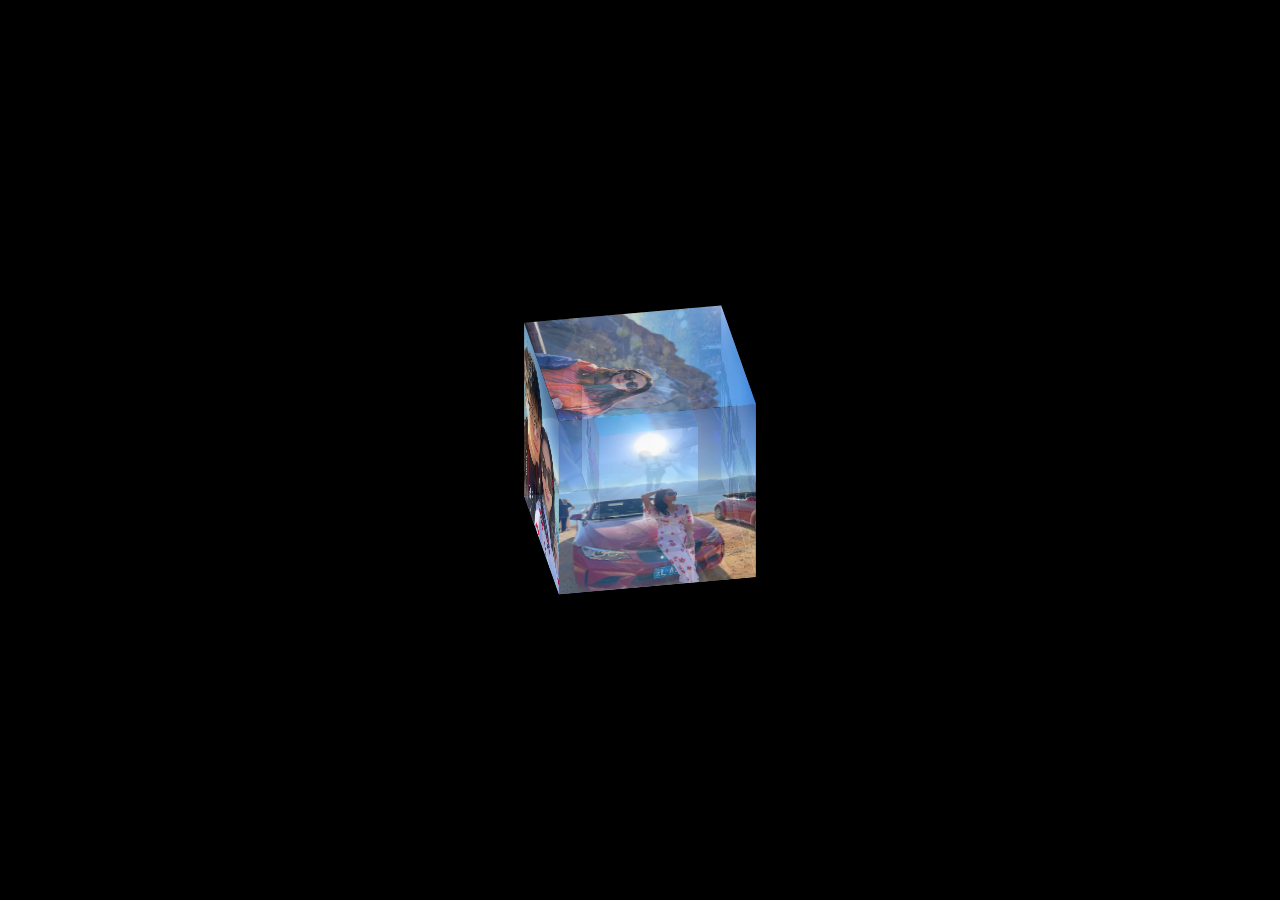
<file: happy-birthday/gallery/index.html>
<!DOCTYPE html>
<html>
	<head>
		<meta charset="utf-8" />
		<title>祝我的小亲宝生日快乐！</title>
		<link rel="stylesheet" href="css/index.css" />
	</head>
	<body>
		
		<!--/*外层最大容器*/-->
		<div class="wrap">
	<!--	/*包裹所有元素的容器*/-->
		<div class="cube">
			<!--前面图片 -->
			<div class="out_front">
				<img src="./images/00EE6FA0-39D1-4CB8-AD71-FD6E17FB562B.jpeg"  class="pic"/>
			</div>
			<!--后面图片 -->
			<div class="out_back">
				<img src="./images/4A8417CD-9E6F-45B3-9595-5F6CB824CC4D.jpeg"  class="pic"/>
			</div>
			<!--左图片 -->
			<div class="out_left">
				<img src="./images/8E543A58-55C0-480F-AC21-D08460410BC8.jpeg"  class="pic"/>
			</div>
			<div class="out_right">
				<img src="./images/DA204C2E-9877-4E2A-AB36-E13CCF740B7C.jpeg"  class="pic"/>
			</div>
			<div class="out_top">
				<img src="./images/DCAB9ED8-5218-4F41-B218-2E418D15993F.jpeg"  class="pic"/>
			</div>
			<div class="out_bottom">
				<img src="./images/F70D866B-B356-46D5-8EC8-25563116F557.jpeg"  class="pic"/>
			</div>
			<!--小正方体 --> 
			<span class="in_front">
				<img src="./images/IMG_1903.jpeg" class="in_pic" />
			</span>
			<span class="in_back">
			     <img src="./images/IMG_1923.jpeg" class="in_pic" />
			</span>
			<span class="in_left">
				<img src="./images/IMG_2984.jpeg" class="in_pic" />
			</span>
			<span class="in_right">
				<img src="./images/IMG_4831.jpeg" class="in_pic" />
			</span>
			<span class="in_top">
				<img src="./images/IMG_4856.jpeg" class="in_pic" />
			</span>
			<span class="in_bottom">
				<img src="./images/IMG_4878.jpeg" class="in_pic" />
			</span>
		</div>
		</div>
	</body>
</html>
</file>
<file: happy-birthday/gallery/css/index.css>
html{
	background: #000;
    height: 100%;	
}

/*最外层容器样式*/
.wrap{
	position: relative;
	position: absolute;
	top: 0;
	right: 0;
	bottom: 0;
	left: 0;
	width: 200px;
	height: 200px;
	margin: auto;
	/*改变左右上下,图片方块移动*/
	
}
/*包裹所有容器样式*/
.cube{
	width: 200px;
	height: 200px;
	margin: 0 auto;
	transform-style: preserve-3d;
	transform: rotateX(-30deg) rotateY(-80deg);
	-webkit-animation: rotate 20s infinite;
	/*匀速*/
	animation-timing-function: linear;
}
@-webkit-keyframes rotate{
	from{transform: rotateX(0deg) rotateY(0deg);}
	to{transform: rotateX(360deg) rotateY(360deg);}
}
.cube div{
	position: absolute;
	width: 200px;
	height: 200px;
	opacity: 0.8;
	transition: all .4s;
}
/*定义所有图片样式*/
.pic{
	width: 200px;
	height: 200px;
}
.cube .out_front{
	transform: rotateY(0deg) translateZ(100px);
}
.cube .out_back{
	transform: translateZ(-100px) rotateY(180deg);
}
.cube .out_left{
	transform: rotateY(90deg) translateZ(100px);
}
.cube .out_right{
	transform: rotateY(-90deg) translateZ(100px);
}
.cube .out_top{
	transform: rotateX(90deg) translateZ(100px);
}
.cube .out_bottom{
	transform: rotateX(-90deg) translateZ(100px);
}
/*定义小正方体样式*/
.cube span{
	display: bloack;
	width: 100px;
	height: 100px;
	position: absolute;
	top: 50px;
	left: 50px;
}
.cube .in_pic{
	width: 100px;
	height: 100px;
}
.cube .in_front{
	transform: rotateY(0deg) translateZ(50px);
}
.cube .in_back{
	transform: translateZ(-50px) rotateY(180deg);
}
.cube .in_left{
	transform: rotateY(90deg) translateZ(50px);
}
.cube .in_right{
	transform: rotateY(-90deg) translateZ(50px);
}
.cube .in_top{
	transform: rotateX(90deg) translateZ(50px);
}
.cube .in_bottom{
	transform: rotateX(-90deg) translateZ(50px);
}
/*鼠标移入后样式*/
.cube:hover .out_front{
	transform: rotateY(0deg) translateZ(200px);
}
.cube:hover .out_back{
	transform: translateZ(-200px) rotateY(180deg);
}
.cube:hover .out_left{
	transform: rotateY(90deg) translateZ(200px);
}
.cube:hover .out_right{
	transform: rotateY(-90deg) translateZ(200px);
}
.cube:hover .out_top{
	transform: rotateX(90deg) translateZ(200px);
}
.cube:hover .out_bottom{
	transform: rotateX(-90deg) translateZ(200px);
}
</file>
